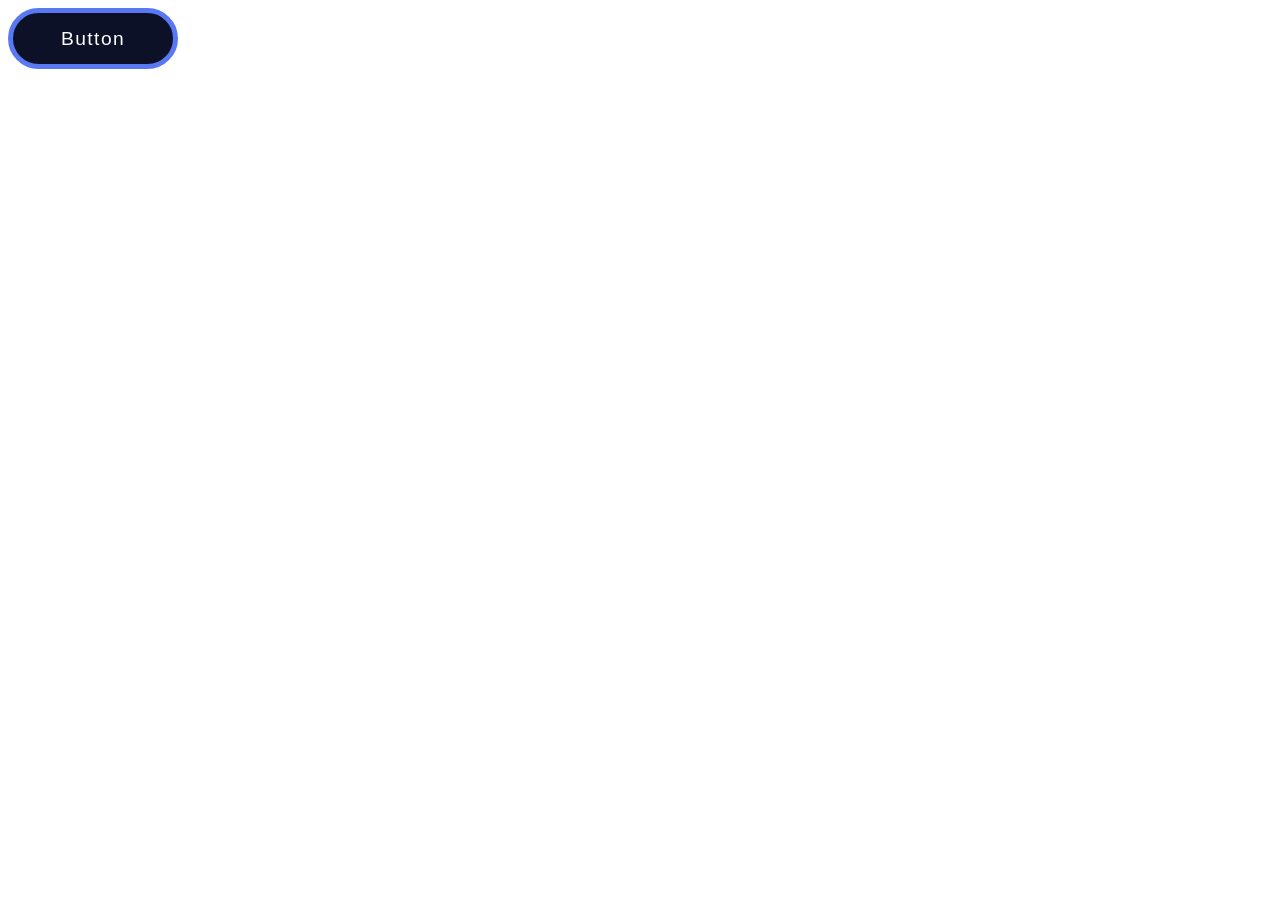
<file: Buttons/Voltage-Button/index.html>
<!DOCTYPE html>
<html lang="en">
<head>
    <meta charset="UTF-8">
    <meta name="viewport" content="width=device-width, initial-scale=1.0">
    <title>Voltage-Button</title>
    <link rel="stylesheet" href="styles.css">
</head>
<body>
<div class="voltage-button">
  
    <button>Button</button>
    <svg version="1.1" xmlns="http://www.w3.org/2000/svg" x="0px" y="0px" viewBox="0 0 234.6 61.3" preserveAspectRatio="none" xml:space="preserve">
   
      <filter id="glow">
        <feGaussianBlur class="blur" result="coloredBlur" stdDeviation="2"></feGaussianBlur>
        <feTurbulence type="fractalNoise" baseFrequency="0.075" numOctaves="0.3" result="turbulence"></feTurbulence>
    <feDisplacementMap in="SourceGraphic" in2="turbulence" scale="30" xChannelSelector="R" yChannelSelector="G" result="displace"></feDisplacementMap>
        <feMerge>
          <feMergeNode in="coloredBlur"></feMergeNode>
          <feMergeNode in="coloredBlur"></feMergeNode>
          <feMergeNode in="coloredBlur"></feMergeNode>
          <feMergeNode in="displace"></feMergeNode>
          <feMergeNode in="SourceGraphic"></feMergeNode>
        </feMerge>
      </filter>
      <path class="voltage line-1" d="m216.3 51.2c-3.7 0-3.7-1.1-7.3-1.1-3.7 0-3.7 6.8-7.3 6.8-3.7 0-3.7-4.6-7.3-4.6-3.7 0-3.7 3.6-7.3 3.6-3.7 0-3.7-0.9-7.3-0.9-3.7 0-3.7-2.7-7.3-2.7-3.7 0-3.7 7.8-7.3 7.8-3.7 0-3.7-4.9-7.3-4.9-3.7 0-3.7-7.8-7.3-7.8-3.7 0-3.7-1.1-7.3-1.1-3.7 0-3.7 3.1-7.3 3.1-3.7 0-3.7 10.9-7.3 10.9-3.7 0-3.7-12.5-7.3-12.5-3.7 0-3.7 4.6-7.3 4.6-3.7 0-3.7 4.5-7.3 4.5-3.7 0-3.7 3.6-7.3 3.6-3.7 0-3.7-10-7.3-10-3.7 0-3.7-0.4-7.3-0.4-3.7 0-3.7 2.3-7.3 2.3-3.7 0-3.7 7.1-7.3 7.1-3.7 0-3.7-11.2-7.3-11.2-3.7 0-3.7 3.5-7.3 3.5-3.7 0-3.7 3.6-7.3 3.6-3.7 0-3.7-2.9-7.3-2.9-3.7 0-3.7 8.4-7.3 8.4-3.7 0-3.7-14.6-7.3-14.6-3.7 0-3.7 5.8-7.3 5.8-2.2 0-3.8-0.4-5.5-1.5-1.8-1.1-1.8-2.9-2.9-4.8-1-1.8 1.9-2.7 1.9-4.8 0-3.4-2.1-3.4-2.1-6.8s-9.9-3.4-9.9-6.8 8-3.4 8-6.8c0-2.2 2.1-2.4 3.1-4.2 1.1-1.8 0.2-3.9 2-5 1.8-1 3.1-7.9 5.3-7.9 3.7 0 3.7 0.9 7.3 0.9 3.7 0 3.7 6.7 7.3 6.7 3.7 0 3.7-1.8 7.3-1.8 3.7 0 3.7-0.6 7.3-0.6 3.7 0 3.7-7.8 7.3-7.8h7.3c3.7 0 3.7 4.7 7.3 4.7 3.7 0 3.7-1.1 7.3-1.1 3.7 0 3.7 11.6 7.3 11.6 3.7 0 3.7-2.6 7.3-2.6 3.7 0 3.7-12.9 7.3-12.9 3.7 0 3.7 10.9 7.3 10.9 3.7 0 3.7 1.3 7.3 1.3 3.7 0 3.7-8.7 7.3-8.7 3.7 0 3.7 11.5 7.3 11.5 3.7 0 3.7-1.4 7.3-1.4 3.7 0 3.7-2.6 7.3-2.6 3.7 0 3.7-5.8 7.3-5.8 3.7 0 3.7-1.3 7.3-1.3 3.7 0 3.7 6.6 7.3 6.6s3.7-9.3 7.3-9.3c3.7 0 3.7 0.2 7.3 0.2 3.7 0 3.7 8.5 7.3 8.5 3.7 0 3.7 0.2 7.3 0.2 3.7 0 3.7-1.5 7.3-1.5 3.7 0 3.7 1.6 7.3 1.6s3.7-5.1 7.3-5.1c2.2 0 0.6 9.6 2.4 10.7s4.1-2 5.1-0.1c1 1.8 10.3 2.2 10.3 4.3 0 3.4-10.7 3.4-10.7 6.8s1.2 3.4 1.2 6.8 1.9 3.4 1.9 6.8c0 2.2 7.2 7.7 6.2 9.5-1.1 1.8-12.3-6.5-14.1-5.5-1.7 0.9-0.1 6.2-2.2 6.2z" fill="transparent" stroke="#fff"></path>
      <path class="voltage line-2" d="m216.3 52.1c-3 0-3-0.5-6-0.5s-3 3-6 3-3-2-6-2-3 1.6-6 1.6-3-0.4-6-0.4-3-1.2-6-1.2-3 3.4-6 3.4-3-2.2-6-2.2-3-3.4-6-3.4-3-0.5-6-0.5-3 1.4-6 1.4-3 4.8-6 4.8-3-5.5-6-5.5-3 2-6 2-3 2-6 2-3 1.6-6 1.6-3-4.4-6-4.4-3-0.2-6-0.2-3 1-6 1-3 3.1-6 3.1-3-4.9-6-4.9-3 1.5-6 1.5-3 1.6-6 1.6-3-1.3-6-1.3-3 3.7-6 3.7-3-6.4-6-6.4-3 2.5-6 2.5h-6c-3 0-3-0.6-6-0.6s-3-1.4-6-1.4-3 0.9-6 0.9-3 4.3-6 4.3-3-3.5-6-3.5c-2.2 0-3.4-1.3-5.2-2.3-1.8-1.1-3.6-1.5-4.6-3.3s-4.4-3.5-4.4-5.7c0-3.4 0.4-3.4 0.4-6.8s2.9-3.4 2.9-6.8-0.8-3.4-0.8-6.8c0-2.2 0.3-4.2 1.3-5.9 1.1-1.8 0.8-6.2 2.6-7.3 1.8-1 5.5-2 7.7-2 3 0 3 2 6 2s3-0.5 6-0.5 3 5.1 6 5.1 3-1.1 6-1.1 3-5.6 6-5.6 3 4.8 6 4.8 3 0.6 6 0.6 3-3.8 6-3.8 3 5.1 6 5.1 3-0.6 6-0.6 3-1.2 6-1.2 3-2.6 6-2.6 3-0.6 6-0.6 3 2.9 6 2.9 3-4.1 6-4.1 3 0.1 6 0.1 3 3.7 6 3.7 3 0.1 6 0.1 3-0.6 6-0.6 3 0.7 6 0.7 3-2.2 6-2.2 3 4.4 6 4.4 3-1.7 6-1.7 3-4 6-4 3 4.7 6 4.7 3-0.5 6-0.5 3-0.8 6-0.8 3-3.8 6-3.8 3 6.3 6 6.3 3-4.8 6-4.8 3 1.9 6 1.9 3-1.9 6-1.9 3 1.3 6 1.3c2.2 0 5-0.5 6.7 0.5 1.8 1.1 2.4 4 3.5 5.8 1 1.8 0.3 3.7 0.3 5.9 0 3.4 3.4 3.4 3.4 6.8s-3.3 3.4-3.3 6.8 4 3.4 4 6.8c0 2.2-6 2.7-7 4.4-1.1 1.8 1.1 6.7-0.7 7.7-1.6 0.8-4.7-1.1-6.8-1.1z" fill="transparent" stroke="#fff"></path>
    </svg>
    <div class="dots">
      <div class="dot dot-1"></div>
      <div class="dot dot-2"></div>
      <div class="dot dot-3"></div>
      <div class="dot dot-4"></div>
      <div class="dot dot-5"></div>
    </div>
  </div>
</body>
</html>
</file>
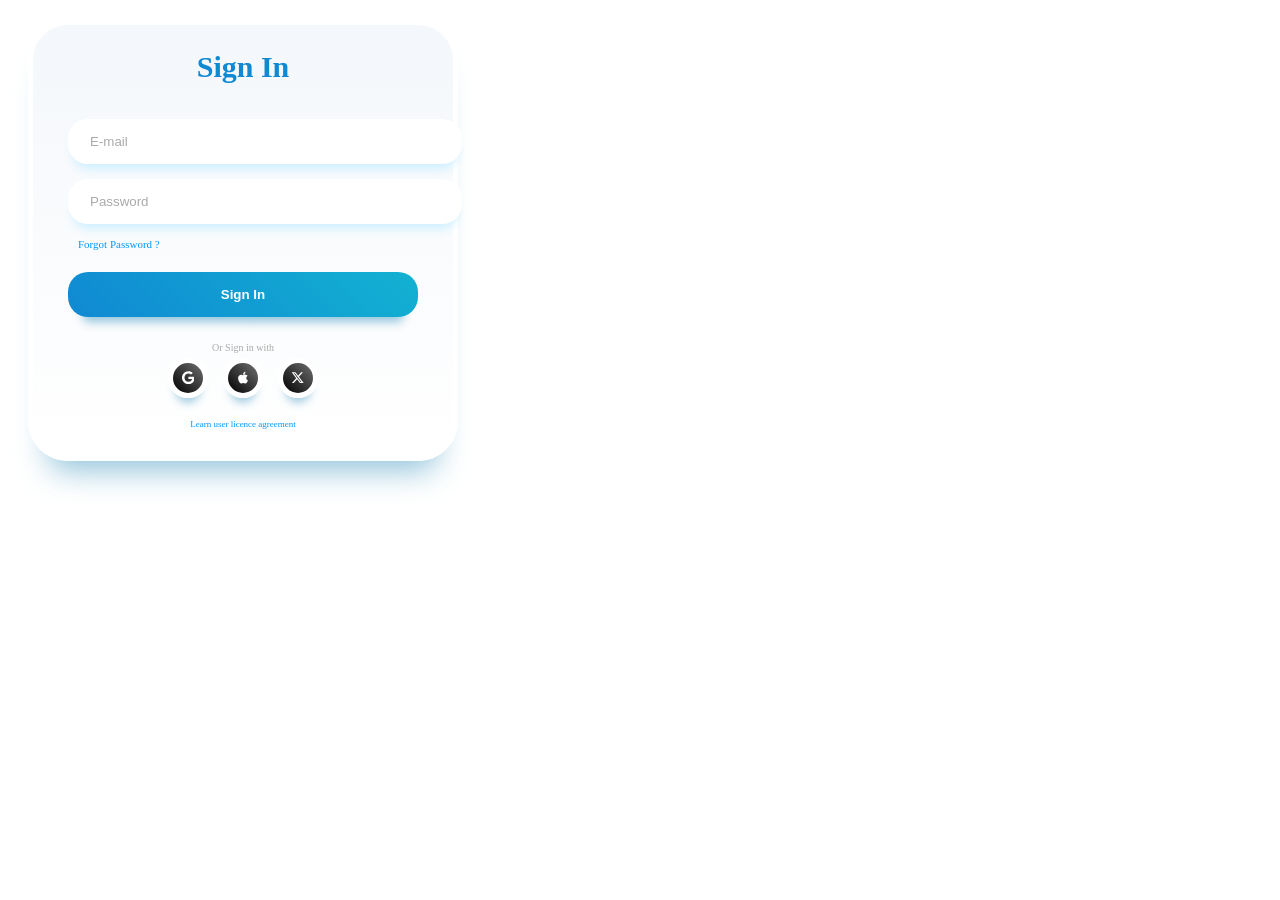
<file: Login Forms/Form Login 1/index.html>
<!DOCTYPE html>
<html lang="en">
<head>
    <meta charset="UTF-8">
    <meta name="viewport" content="width=device-width, initial-scale=1.0">
    <title>Login Form 1</title>
    <link rel="stylesheet" href="styes.css">
</head>
<body>
<div class="container">
    <div class="heading">Sign In</div>
    <form class="form" action="">
      <input
        placeholder="E-mail"
        id="email"
        name="email"
        type="email"
        class="input"
        required=""
      />
      <input
        placeholder="Password"
        id="password"
        name="password"
        type="password"
        class="input"
        required=""
      />
      <span class="forgot-password"><a href="#">Forgot Password ?</a></span>
      <input value="Sign In" type="submit" class="login-button" />
    </form>
    <div class="social-account-container">
      <span class="title">Or Sign in with</span>
      <div class="social-accounts">
        <button class="social-button google">
          <svg
            viewBox="0 0 488 512"
            height="1em"
            xmlns="http://www.w3.org/2000/svg"
            class="svg"
          >
            <path
              d="M488 261.8C488 403.3 391.1 504 248 504 110.8 504 0 393.2 0 256S110.8 8 248 8c66.8 0 123 24.5 166.3 64.9l-67.5 64.9C258.5 52.6 94.3 116.6 94.3 256c0 86.5 69.1 156.6 153.7 156.6 98.2 0 135-70.4 140.8-106.9H248v-85.3h236.1c2.3 12.7 3.9 24.9 3.9 41.4z"
            ></path>
          </svg>
        </button>
        <button class="social-button apple">
          <svg
            viewBox="0 0 384 512"
            height="1em"
            xmlns="http://www.w3.org/2000/svg"
            class="svg"
          >
            <path
              d="M318.7 268.7c-.2-36.7 16.4-64.4 50-84.8-18.8-26.9-47.2-41.7-84.7-44.6-35.5-2.8-74.3 20.7-88.5 20.7-15 0-49.4-19.7-76.4-19.7C63.3 141.2 4 184.8 4 273.5q0 39.3 14.4 81.2c12.8 36.7 59 126.7 107.2 125.2 25.2-.6 43-17.9 75.8-17.9 31.8 0 48.3 17.9 76.4 17.9 48.6-.7 90.4-82.5 102.6-119.3-65.2-30.7-61.7-90-61.7-91.9zm-56.6-164.2c27.3-32.4 24.8-61.9 24-72.5-24.1 1.4-52 16.4-67.9 34.9-17.5 19.8-27.8 44.3-25.6 71.9 26.1 2 49.9-11.4 69.5-34.3z"
            ></path>
          </svg>
        </button>
        <button class="social-button twitter">
          <svg
            viewBox="0 0 512 512"
            height="1em"
            xmlns="http://www.w3.org/2000/svg"
            class="svg"
          >
            <path
              d="M389.2 48h70.6L305.6 224.2 487 464H345L233.7 318.6 106.5 464H35.8L200.7 275.5 26.8 48H172.4L272.9 180.9 389.2 48zM364.4 421.8h39.1L151.1 88h-42L364.4 421.8z"
            ></path>
          </svg>
        </button>
      </div>
    </div>
    <span class="agreement"><a href="#">Learn user licence agreement</a></span>
  </div>
  
</body>
</html>
</file>
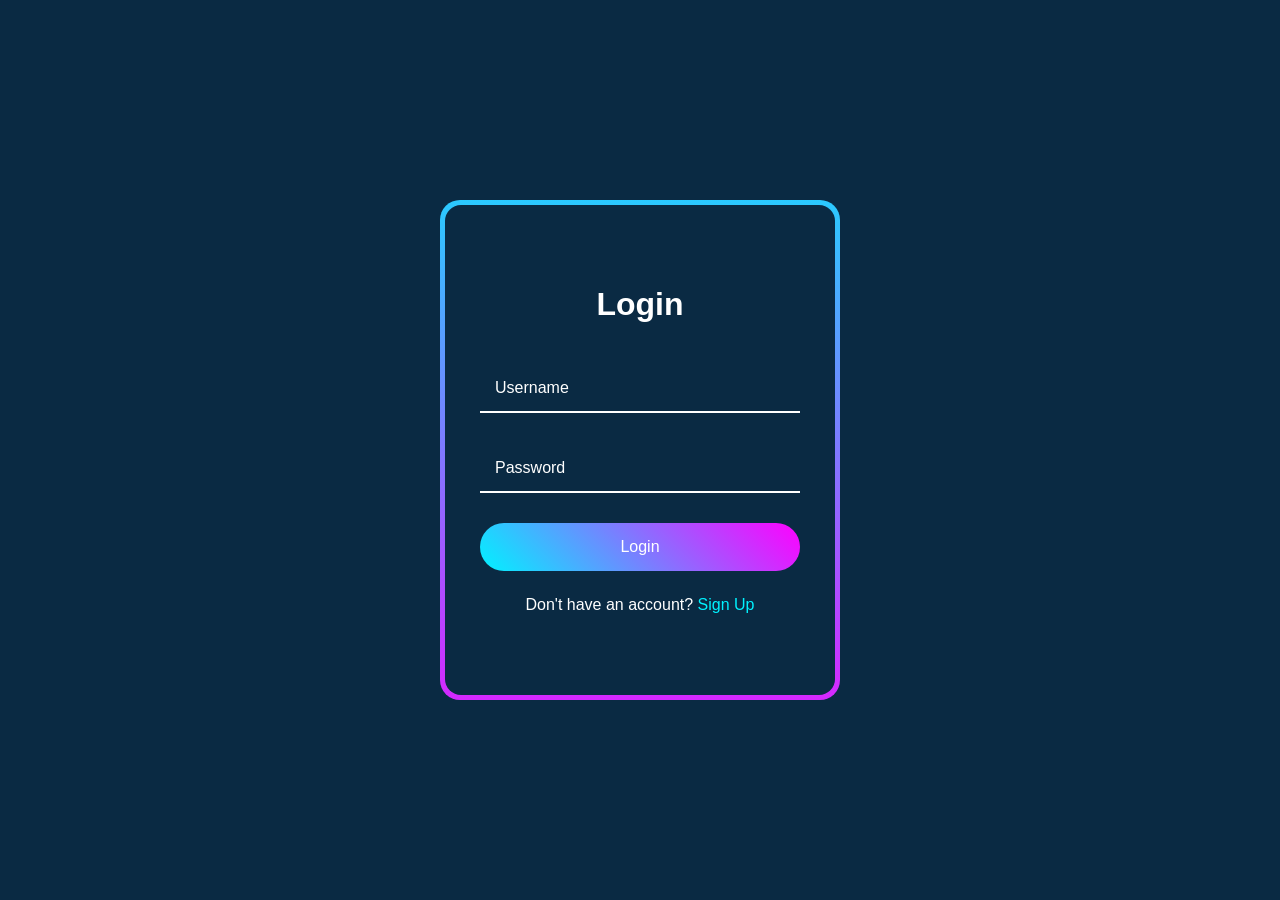
<file: Login Forms/Glowing Login Form/index.html>
<!DOCTYPE html>
<html lang="en">
<head>
    <meta charset="UTF-8">
    <meta name="viewport" content="width=device-width, initial-scale=1.0">
    <title>Glowing Login Form</title>
    <link rel="stylesheet" href="style.css" type="text/css" media="all" />
</head>
<body>
    <div class="login-box">
        <div class="form-content">
            <h2>Login</h2>
            <form>
                <div class="input-box">
                    <input type="text" required>
                    <label>Username</label>
                </div>
                <div class="input-box">
                    <input type="password" required>
                    <label>Password</label>
                </div>
                <button type="submit">Login</button>
                <div class="signup-link">
                    <p>Don't have an account? <a href="#">Sign Up</a></p>
                </div>
            </form>
        </div>
    </div>
</body>
</html>
</file>
<file: Buttons/Voltage-Button/styles.css>
.voltage-button {
    position: relative;
  }
  
  .voltage-button button {
    color: white;
    background: #0D1127;
    padding: 1rem 3rem 1rem 3rem;
    border-radius: 5rem;
    border: 5px solid #5978F3;
    font-size: 1.2rem;
    line-height: 1em;
    letter-spacing: 0.075em;
    transition: background 0.3s;
  }
  
  .voltage-button button:hover {
    cursor: pointer;
    background: #0F1C53;
  }
  
  .voltage-button button:hover + svg, .voltage-button button:hover + svg + .dots {
    opacity: 1;
  }
  
  .voltage-button svg {
    display: block;
    position: absolute;
    top: -0.75em;
    left: -0.25em;
    width: calc(100% + 0.5em);
    height: calc(100% + 1.5em);
    pointer-events: none;
    opacity: 0;
    transition: opacity 0.4s;
    transition-delay: 0.1s;
  }
  
  .voltage-button svg path {
    stroke-dasharray: 100;
    filter: url("#glow");
  }
  
  .voltage-button svg path.line-1 {
    stroke: #f6de8d;
    stroke-dashoffset: 0;
    animation: spark-1 3s linear infinite;
  }
  
  .voltage-button svg path.line-2 {
    stroke: #6bfeff;
    stroke-dashoffset: 500;
    animation: spark-2 3s linear infinite;
  }
  
  .voltage-button .dots {
    opacity: 0;
    transition: opacity 0.3s;
    transition-delay: 0.4s;
  }
  
  .voltage-button .dots .dot {
    width: 1rem;
    height: 1rem;
    background: white;
    border-radius: 100%;
    position: absolute;
    opacity: 0;
  }
  
  .voltage-button .dots .dot-1 {
    top: 0;
    left: 20%;
    animation: fly-up 3s linear infinite;
  }
  
  .voltage-button .dots .dot-2 {
    top: 0;
    left: 55%;
    animation: fly-up 3s linear infinite;
    animation-delay: 0.5s;
  }
  
  .voltage-button .dots .dot-3 {
    top: 0;
    left: 80%;
    animation: fly-up 3s linear infinite;
    animation-delay: 1s;
  }
  
  .voltage-button .dots .dot-4 {
    bottom: 0;
    left: 30%;
    animation: fly-down 3s linear infinite;
    animation-delay: 2.5s;
  }
  
  .voltage-button .dots .dot-5 {
    bottom: 0;
    left: 65%;
    animation: fly-down 3s linear infinite;
    animation-delay: 1.5s;
  }
  
  @keyframes spark-1 {
    to {
      stroke-dashoffset: -1000;
    }
  }
  
  @keyframes spark-2 {
    to {
      stroke-dashoffset: -500;
    }
  }
  
  @keyframes fly-up {
    0% {
      opacity: 0;
      transform: translateY(0) scale(0.2);
    }
  
    5% {
      opacity: 1;
      transform: translateY(-1.5rem) scale(0.4);
    }
  
    10%, 100% {
      opacity: 0;
      transform: translateY(-3rem) scale(0.2);
    }
  }
  
  @keyframes fly-down {
    0% {
      opacity: 0;
      transform: translateY(0) scale(0.2);
    }
  
    5% {
      opacity: 1;
      transform: translateY(1.5rem) scale(0.4);
    }
  
    10%, 100% {
      opacity: 0;
      transform: translateY(3rem) scale(0.2);
    }
  }
</file>
<file: Login Forms/Form Login 1/styes.css>
/* From Uiverse.io by jeel-sardhara */ 
.container {
    max-width: 350px;
    background: #f8f9fd;
    background: linear-gradient(
      0deg,
      rgb(255, 255, 255) 0%,
      rgb(244, 247, 251) 100%
    );
    border-radius: 40px;
    padding: 25px 35px;
    border: 5px solid rgb(255, 255, 255);
    box-shadow: rgba(133, 189, 215, 0.8784313725) 0px 30px 30px -20px;
    margin: 20px;
  }
  
  .heading {
    text-align: center;
    font-weight: 900;
    font-size: 30px;
    color: rgb(16, 137, 211);
  }
  
  .form {
    margin-top: 20px;
  }
  
  .form .input {
    width: 100%;
    background: white;
    border: none;
    padding: 15px 20px;
    border-radius: 20px;
    margin-top: 15px;
    box-shadow: #cff0ff 0px 10px 10px -5px;
    border-inline: 2px solid transparent;
  }
  
  .form .input::-moz-placeholder {
    color: rgb(170, 170, 170);
  }
  
  .form .input::placeholder {
    color: rgb(170, 170, 170);
  }
  
  .form .input:focus {
    outline: none;
    border-inline: 2px solid #12b1d1;
  }
  
  .form .forgot-password {
    display: block;
    margin-top: 10px;
    margin-left: 10px;
  }
  
  .form .forgot-password a {
    font-size: 11px;
    color: #0099ff;
    text-decoration: none;
  }
  
  .form .login-button {
    display: block;
    width: 100%;
    font-weight: bold;
    background: linear-gradient(
      45deg,
      rgb(16, 137, 211) 0%,
      rgb(18, 177, 209) 100%
    );
    color: white;
    padding-block: 15px;
    margin: 20px auto;
    border-radius: 20px;
    box-shadow: rgba(133, 189, 215, 0.8784313725) 0px 20px 10px -15px;
    border: none;
    transition: all 0.2s ease-in-out;
  }
  
  .form .login-button:hover {
    transform: scale(1.03);
    box-shadow: rgba(133, 189, 215, 0.8784313725) 0px 23px 10px -20px;
  }
  
  .form .login-button:active {
    transform: scale(0.95);
    box-shadow: rgba(133, 189, 215, 0.8784313725) 0px 15px 10px -10px;
  }
  
  .social-account-container {
    margin-top: 25px;
  }
  
  .social-account-container .title {
    display: block;
    text-align: center;
    font-size: 10px;
    color: rgb(170, 170, 170);
  }
  
  .social-account-container .social-accounts {
    width: 100%;
    display: flex;
    justify-content: center;
    gap: 15px;
    margin-top: 5px;
  }
  
  .social-account-container .social-accounts .social-button {
    background: linear-gradient(45deg, rgb(0, 0, 0) 0%, rgb(112, 112, 112) 100%);
    border: 5px solid white;
    padding: 5px;
    border-radius: 50%;
    width: 40px;
    aspect-ratio: 1;
    display: grid;
    place-content: center;
    box-shadow: rgba(133, 189, 215, 0.8784313725) 0px 12px 10px -8px;
    transition: all 0.2s ease-in-out;
  }
  
  .social-account-container .social-accounts .social-button .svg {
    fill: white;
    margin: auto;
  }
  
  .social-account-container .social-accounts .social-button:hover {
    transform: scale(1.2);
  }
  
  .social-account-container .social-accounts .social-button:active {
    transform: scale(0.9);
  }
  
  .agreement {
    display: block;
    text-align: center;
    margin-top: 15px;
  }
  
  .agreement a {
    text-decoration: none;
    color: #0099ff;
    font-size: 9px;
  }
</file>
<file: Login Forms/Glowing Login Form/style.css>
/* Basic page styling */
        * {
            margin: 0;
            padding: 0;
            box-sizing: border-box;
            font-family: 'Poppins', sans-serif;
        }

        body {
            display: flex;
            justify-content: center;
            align-items: center;
            min-height: 100vh;
            background: #0a2a43;
        }

        /* Login container styling */
        .login-box {
            position: relative;
            width: 400px;
            height: 500px;
            background: #0a2a43;
            border-radius: 20px;
            display: flex;
            justify-content: center;
            align-items: center;
            overflow: hidden;
        }

        /* Glowing effect before element */
        .login-box::before {
            content: '';
            position: absolute;
            width: 150%;
            height: 150%;
            background: linear-gradient(#00f2ff, #ff00ff);
            animation: rotate 4s linear infinite;
        }

        /* Glowing effect after element */
        .login-box::after {
            content: '';
            position: absolute;
            background: #0a2a43;
            inset: 5px;
            border-radius: 16px;
        }

        /* Rotation animation */
        @keyframes rotate {
            from {
                transform: rotate(0deg);
            }
            to {
                transform: rotate(360deg);
            }
        }

        /* Form content styling */
        .form-content {
            position: relative;
            z-index: 1;
            color: white;
            padding: 40px;
            width: 100%;
        }

        h2 {
            font-size: 32px;
            text-align: center;
            margin-bottom: 40px;
        }

        /* Input box styling */
        .input-box {
            position: relative;
            margin: 30px 0;
            width: 100%;
        }

        .input-box input {
            width: 100%;
            padding: 15px;
            border: none;
            background: transparent;
            border-bottom: 2px solid #fff;
            color: white;
            font-size: 16px;
            outline: none;
            transition: 0.5s;
        }

        .input-box label {
            position: absolute;
            left: 15px;
            top: 50%;
            transform: translateY(-50%);
            color: white;
            pointer-events: none;
            transition: 0.5s;
        }

        /* Input field focus effects */
        .input-box input:focus,
        .input-box input:valid {
            border-bottom: 2px solid #00f2ff;
        }

        .input-box input:focus ~ label,
        .input-box input:valid ~ label {
            top: -5px;
            font-size: 12px;
            color: #00f2ff;
        }

        /* Button styling */
        button {
            width: 100%;
            padding: 15px;
            background: linear-gradient(45deg, #00f2ff, #ff00ff);
            border: none;
            border-radius: 30px;
            color: white;
            font-size: 16px;
            cursor: pointer;
            transition: 0.5s;
        }

        button:hover {
            background: linear-gradient(45deg, #ff00ff, #00f2ff);
        }

        /* Signup link */
        .signup-link {
            text-align: center;
            margin-top: 25px;
        }

        .signup-link a {
            color: #00f2ff;
            text-decoration: none;
            font-weight: 500;
        }

        .signup-link a:hover {
            text-decoration: underline;
        }
</file>
